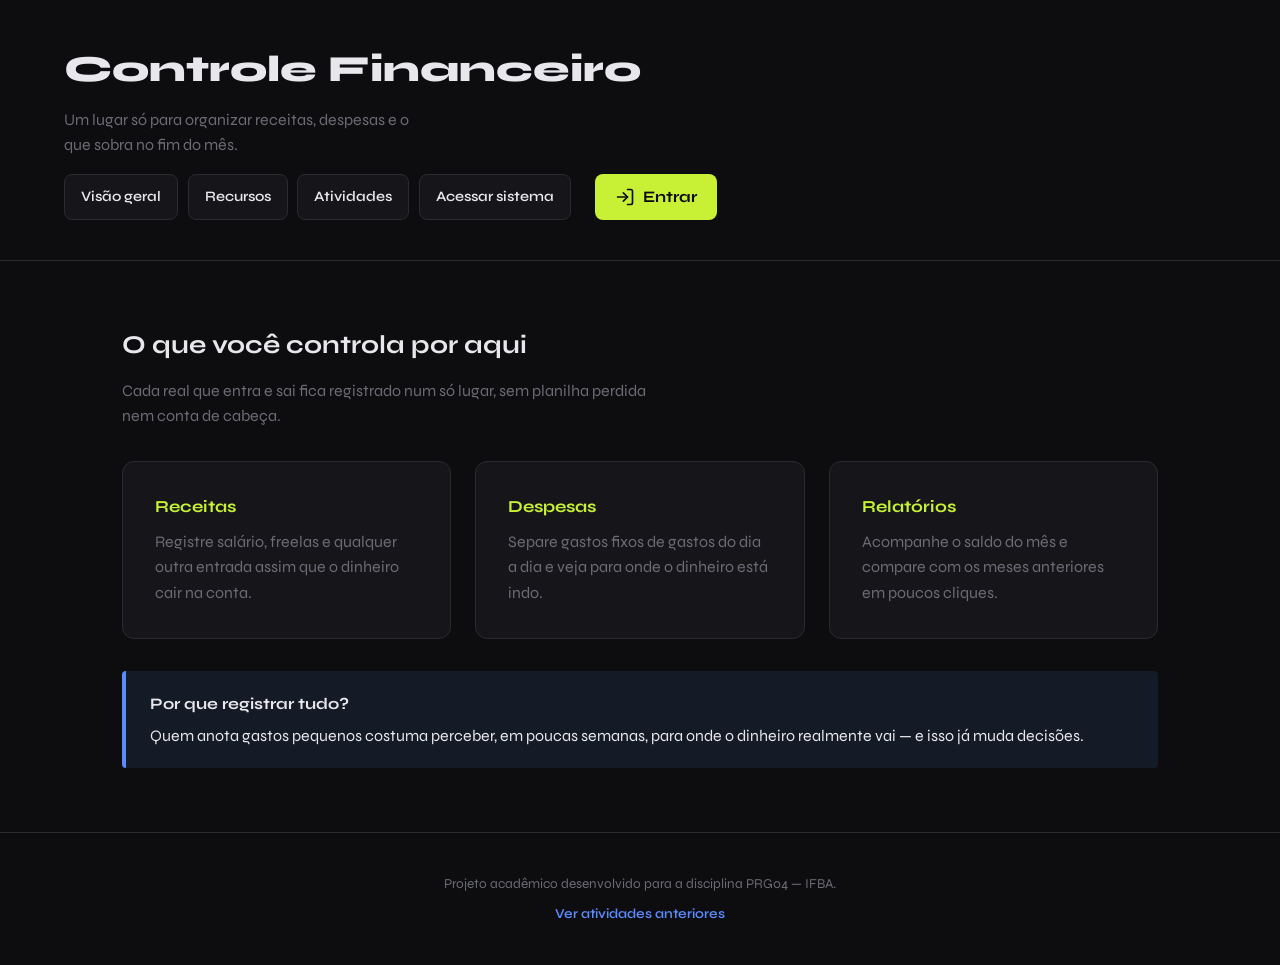
<file: Atividades PRGP04/index.html>
<!DOCTYPE html>
<html lang="pt-BR">
<head>
    <meta charset="UTF-8">
    <meta name="viewport" content="width=device-width, initial-scale=1.0">
    <link rel="icon" href="assets/icons/favicon.ico" type="image/x-icon">
    <title>Controle Financeiro - PRG04</title>
    <link rel="stylesheet" href="assets/css/global.css">
    <link rel="stylesheet" href="assets/css/index.css">
</head>
<body>
    <header class="home-header">
        <input type="checkbox" id="menu-toggle" class="menu-toggle">

        <div class="home-header-top">
            <div class="home-brand">
                <h1>Controle Financeiro</h1>
                <p>Um lugar só para organizar receitas, despesas e o que sobra no fim do mês.</p>
            </div>

            <label for="menu-toggle" class="menu-toggle-label" aria-label="Abrir menu">
                <span></span>
                <span></span>
                <span></span>
            </label>
        </div>

        <div class="home-header-nav">
            <nav id="menu">
                <ul>
                    <li><a href="#visao-geral">Visão geral</a></li>
                    <li><a href="#recursos">Recursos</a></li>
                    <li><a href="index-old.html">Atividades</a></li>
                    <li><a href="login.html">Acessar sistema</a></li>
                </ul>
            </nav>

            <a href="login.html" class="btn-primary">
                <svg xmlns="http://www.w3.org/2000/svg" width="20" height="20" viewBox="0 0 24 24" fill="none" stroke="currentColor" stroke-width="2" stroke-linecap="round" stroke-linejoin="round"><path d="M15 3h4a2 2 0 0 1 2 2v14a2 2 0 0 1-2 2h-4"/><polyline points="10 17 15 12 10 7"/><line x1="15" y1="12" x2="3" y2="12"/></svg>
                Entrar
            </a>
        </div>
    </header>

    <main>
        <section id="visao-geral" class="home-section">
            <h2>O que você controla por aqui</h2>
            <p>Cada real que entra e sai fica registrado num só lugar, sem planilha perdida nem conta de cabeça.</p>

            <div class="cards-grid" id="recursos">
                <article class="card">
                    <h3>Receitas</h3>
                    <p>Registre salário, freelas e qualquer outra entrada assim que o dinheiro cair na conta.</p>
                </article>
                <article class="card">
                    <h3>Despesas</h3>
                    <p>Separe gastos fixos de gastos do dia a dia e veja para onde o dinheiro está indo.</p>
                </article>
                <article class="card">
                    <h3>Relatórios</h3>
                    <p>Acompanhe o saldo do mês e compare com os meses anteriores em poucos cliques.</p>
                </article>
            </div>
        </section>

        <aside class="home-tip">
            <h3>Por que registrar tudo?</h3>
            <p>Quem anota gastos pequenos costuma perceber, em poucas semanas, para onde o dinheiro realmente vai — e isso já muda decisões.</p>
        </aside>
    </main>

    <footer class="home-footer">
        <p>Projeto acadêmico desenvolvido para a disciplina PRG04 — IFBA.</p>
        <a href="index-old.html">Ver atividades anteriores</a>
    </footer>
</body>
</html>
</file>
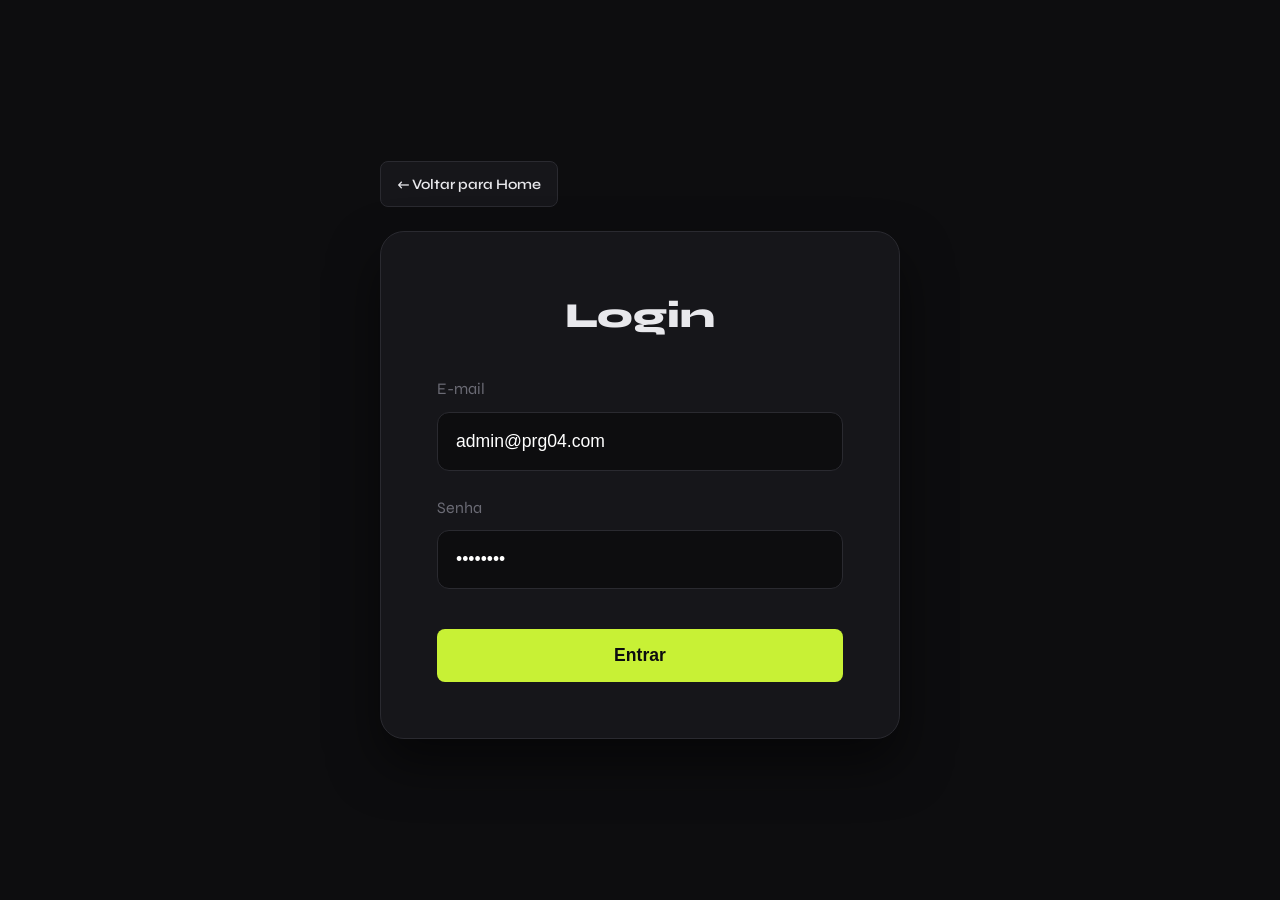
<file: Atividades PRGP04/admin.html>
<!DOCTYPE html>
<html lang="pt-BR">
<head>
    <meta charset="UTF-8">
    <meta name="viewport" content="width=device-width, initial-scale=1.0">
    <title>Admin - PRG04</title>
    <link rel="stylesheet" href="assets/css/global.css">
    <link rel="stylesheet" href="assets/css/admin.css">
</head>
<body>
    <div class="admin-layout">
        <header class="admin-header">
            <h2>Gestão de Usuários</h2>
            <nav id="menu">
                <ul>
                    <li><a href="index.html">Início</a></li>
                </ul>
            </nav>
            <button onclick="handleLogout()" class="btn-delete">Sair</button>
        </header>
        <div class="table-responsive">
            <table class="user-table">
                <thead>
                    <tr><th>ID</th><th>Nome</th><th>E-mail</th><th>Ações</th></tr>
                </thead>
                <tbody>
                    <tr><td>1</td><td>Paulo Everton</td><td>paulo@ifba.edu.br</td><td><button class="btn-edit">Editar</button><button class="btn-delete">Excluir</button></td></tr>
                    <tr><td>2</td><td>Laíse Silva</td><td>laise@exemplo.com</td><td><button class="btn-edit">Editar</button><button class="btn-delete">Excluir</button></td></tr>
                    <tr><td>3</td><td>Nina Gata</td><td>nina@cats.com</td><td><button class="btn-edit">Editar</button><button class="btn-delete">Excluir</button></td></tr>
                    <tr><td>4</td><td>Gatito Mutley</td><td>mutley@cats.com</td><td><button class="btn-edit">Editar</button><button class="btn-delete">Excluir</button></td></tr>
                    <tr><td>5</td><td>Chamex Peixe</td><td>chamex@aqua.com</td><td><button class="btn-edit">Editar</button><button class="btn-delete">Excluir</button></td></tr>
                </tbody>
            </table>
        </div>
    </div>
    <script src="assets/js/admin.js"></script>
</body>
</html>
</file>
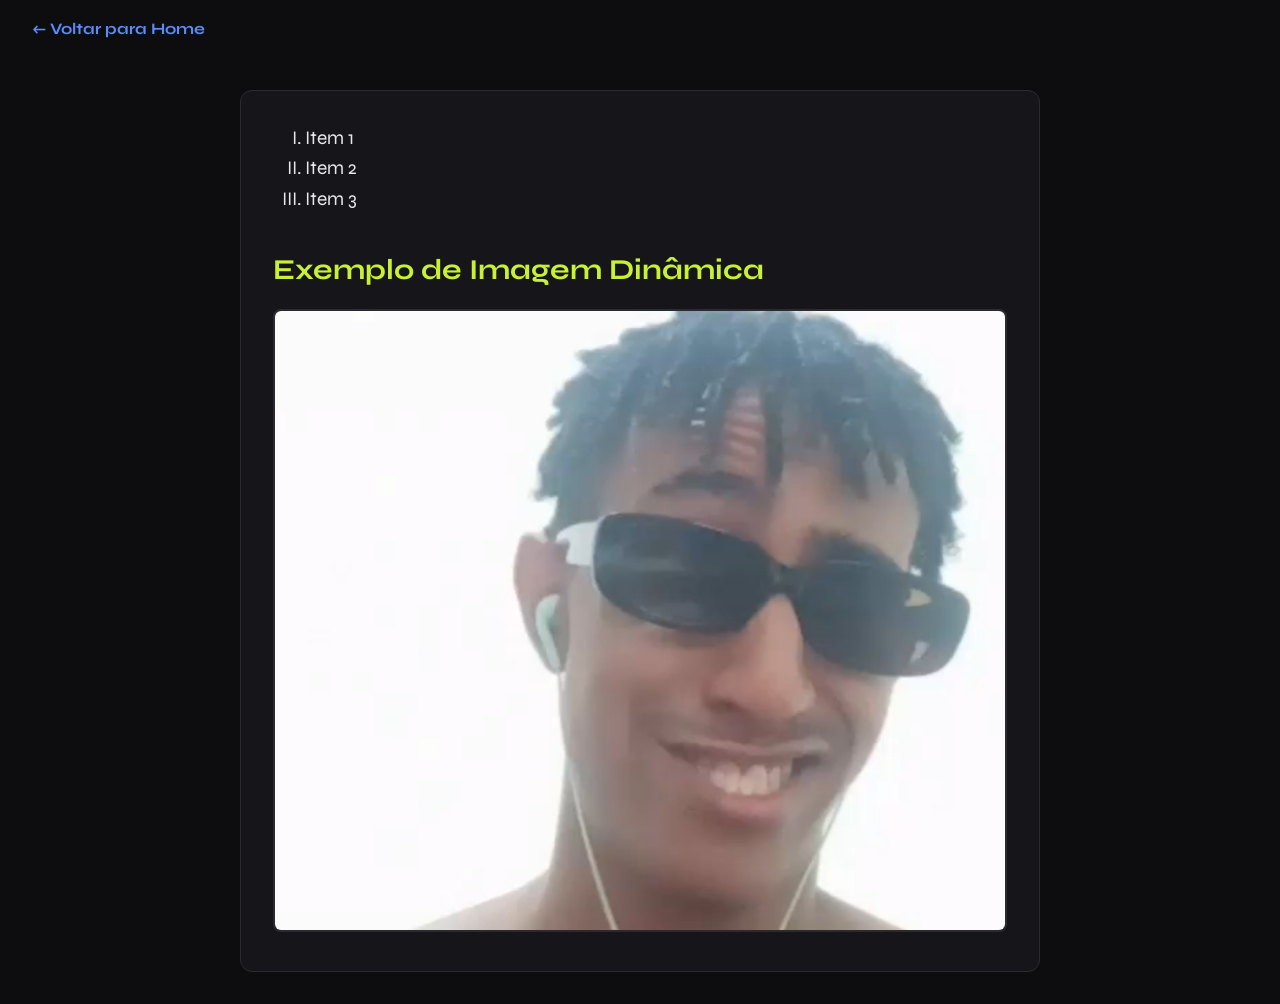
<file: Atividades PRGP04/atividade-3.html>
<!DOCTYPE html>
<html lang="pt-BR">
<head>
    <meta charset="UTF-8">
    <meta name="viewport" content="width=device-width, initial-scale=1.0">
    <link rel="icon" href="assets/icons/favicon.ico" type="image/x-icon">
    <title>Atividade 03</title>
    <link rel="stylesheet" href="assets/css/global.css">
    <link rel="stylesheet" href="assets/css/atividade-3.css">
</head>
<body>
    <header class="atv-header">
        <a href="index-old.html" class="btn-voltar">← Voltar para Home</a>
    </header>
    <main class="atv-container">
        <section>
            <ol type="I" class="lista-romana">
                <li>Item 1</li>
                <li>Item 2</li>
                <li>Item 3</li>
            </ol>
        </section>

        <section>
            <header>
                <h2>Exemplo de Imagem Dinâmica</h2>
            </header>
            <figure>
                <picture>
                    <source media="(min-width: 1025px)" srcset="assets/images/foto-g.png" type="image/png">
                    <img src="assets/images/foto-m.png" alt="A imagem flexível funciona" class="img-dinamica">
                </picture>
            </figure>
        </section>
    </main>
</body>
</html>
</file>
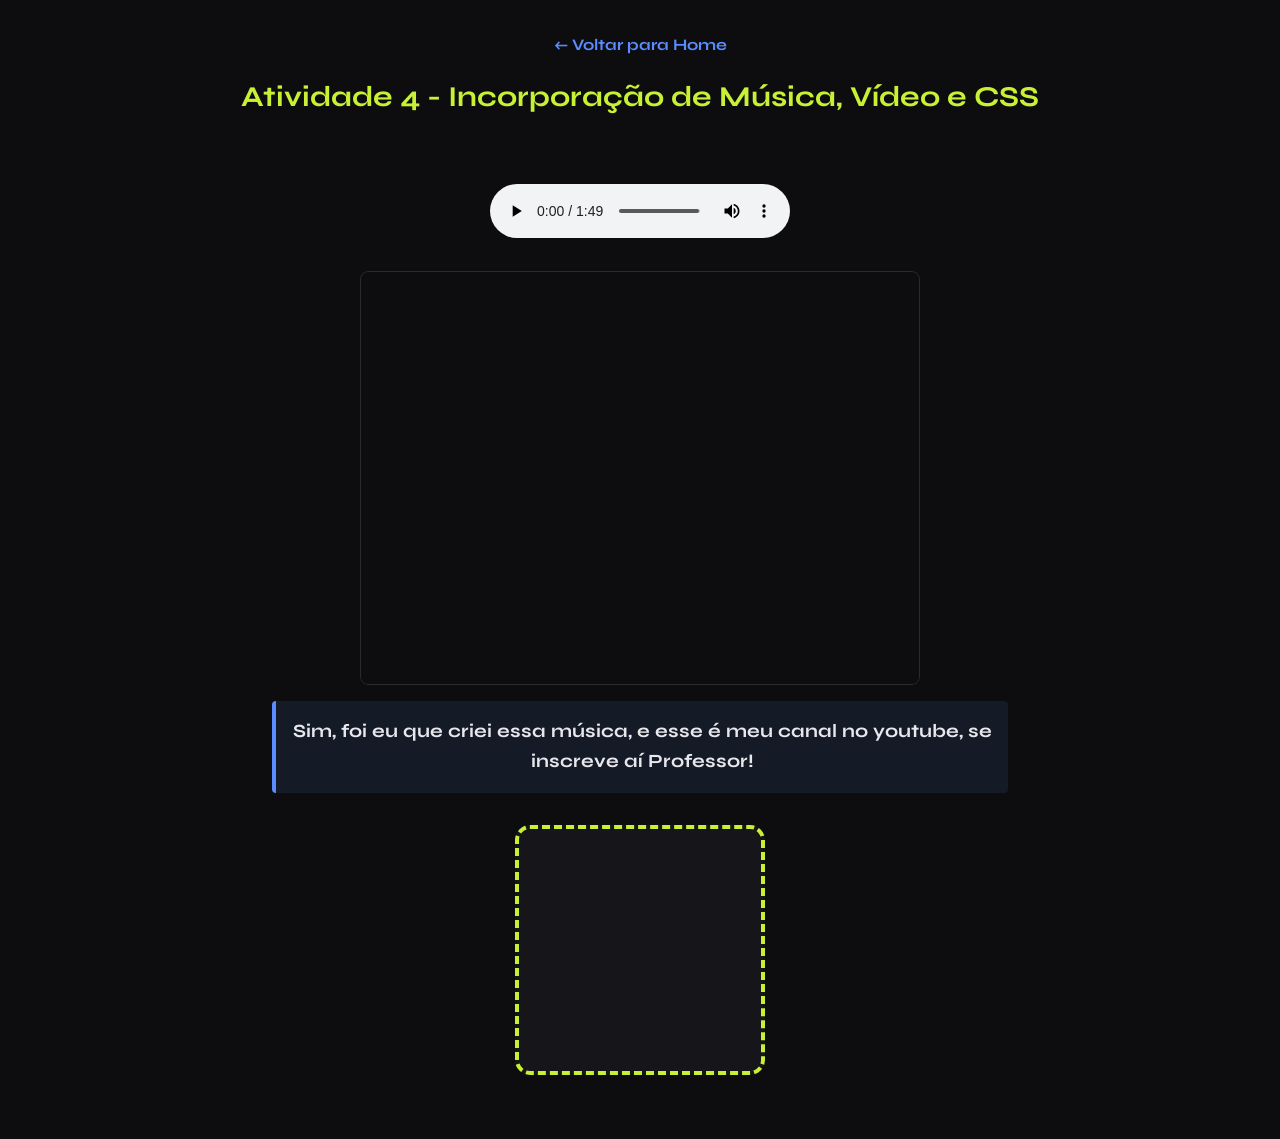
<file: Atividades PRGP04/atividade-4.html>
<!DOCTYPE html>
<html lang="pt-BR">
<head>
    <meta charset="UTF-8">
    <meta name="viewport" content="width=device-width, initial-scale=1.0">
    <link rel="icon" href="assets/icons/favicon.ico" type="image/x-icon">
    <title>Atividade 04 - PRG04</title>
    <link rel="stylesheet" href="assets/css/global.css">
    <link rel="stylesheet" href="assets/css/atividade-4.css">
</head>
<body>
    <header class="atv-header">
        <a href="index-old.html" class="btn-voltar">← Voltar para Home</a>
        <h2>Atividade 4 - Incorporação de Música, Vídeo e CSS</h2>
    </header>
    
    <main class="atv-container">
        <section>
            <audio controls autoplay loop>
                <source src="assets/songs/KRUSH GIRL.mp3" type="audio/mp3">
                Seu navegador não suporta o elemento de áudio.
            </audio>
        </section>

        <br>

        <section class="media-section">
            <div class="video-wrapper">
                <iframe src="https://www.youtube.com/embed/qtz34baapmc?si=vUK_EgjoHXj_7Uyw" title="YouTube video player" frameborder="0" allow="accelerometer; autoplay; clipboard-write; encrypted-media; gyroscope; picture-in-picture; web-share" referrerpolicy="strict-origin-when-cross-origin" allowfullscreen class="video-player"></iframe>
            </div>

            <aside class="msg-prof">
                <h3>Sim, foi eu que criei essa música, e esse é meu canal no youtube, se inscreve aí Professor!</h3>
            </aside>
        </section>

        <section class="media-section">
            <div class="divatt4"></div>
        </section>
    </main>
</body>
</html>
</file>
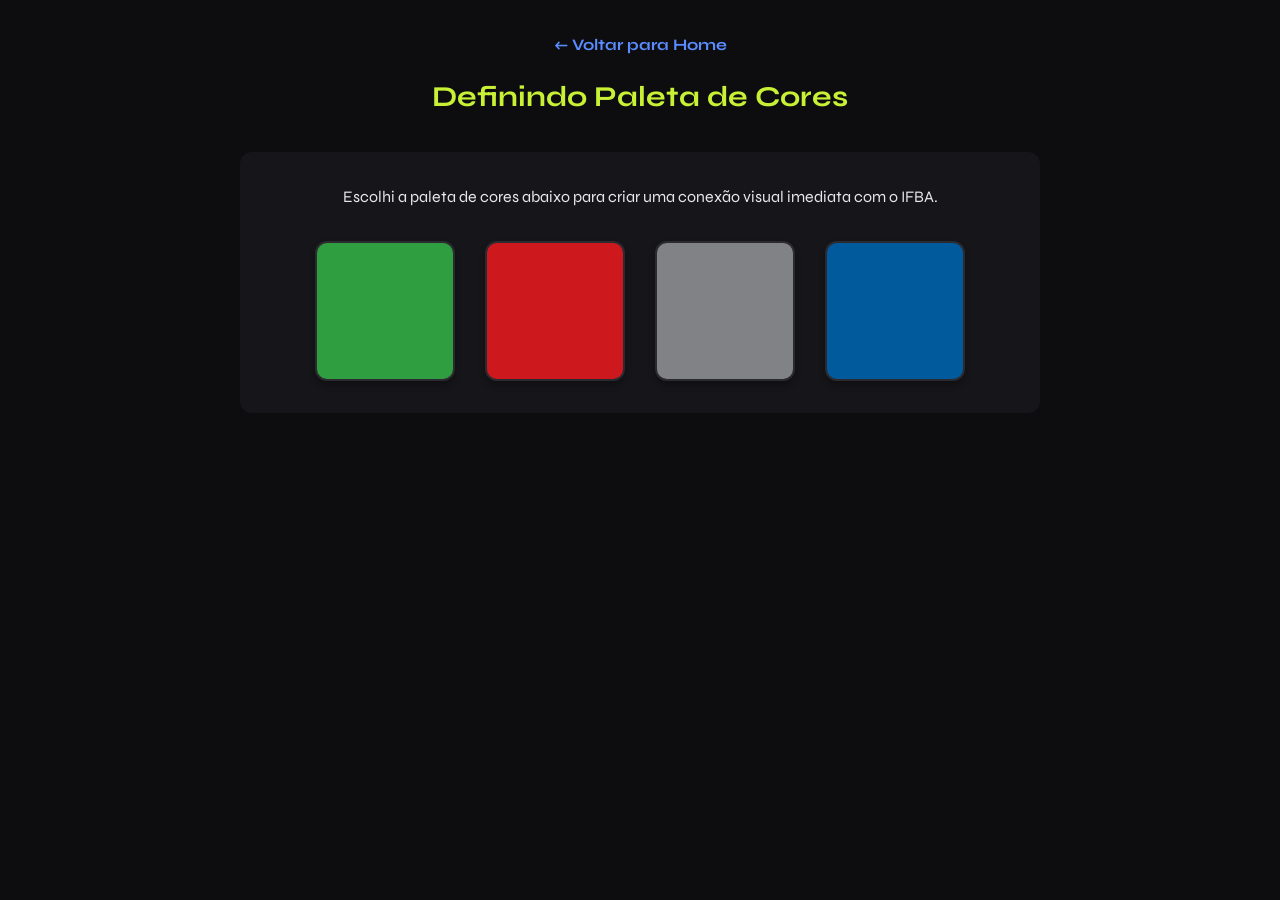
<file: Atividades PRGP04/atividade-5.html>
<!DOCTYPE html>
<html lang="pt-BR">
<head>
    <meta charset="UTF-8">
    <meta name="viewport" content="width=device-width, initial-scale=1.0">
    <link rel="icon" href="assets/icons/favicon.ico" type="image/x-icon">
    <title>Atividade 05</title>
    <link rel="stylesheet" href="assets/css/global.css">
    <link rel="stylesheet" href="assets/css/atividade-5.css">
</head>
<body>
    <header class="atv-header">
        <a href="index-old.html" class="btn-voltar">← Voltar para Home</a>
        <h2>Definindo Paleta de Cores</h2>
    </header>

    <main class="atv-container">
        <section>
            <p>Escolhi a paleta de cores abaixo para criar uma conexão visual imediata com o IFBA.</p>
            
            <div class="cores">
                <div class="verde" title="Verde"></div>
                <div class="vermelho" title="Vermelho"></div>
                <div class="cinza" title="Cinza"></div>
                <div class="azul" title="Azul"></div>
            </div>
        </section>
    </main>
</body>
</html>
</file>
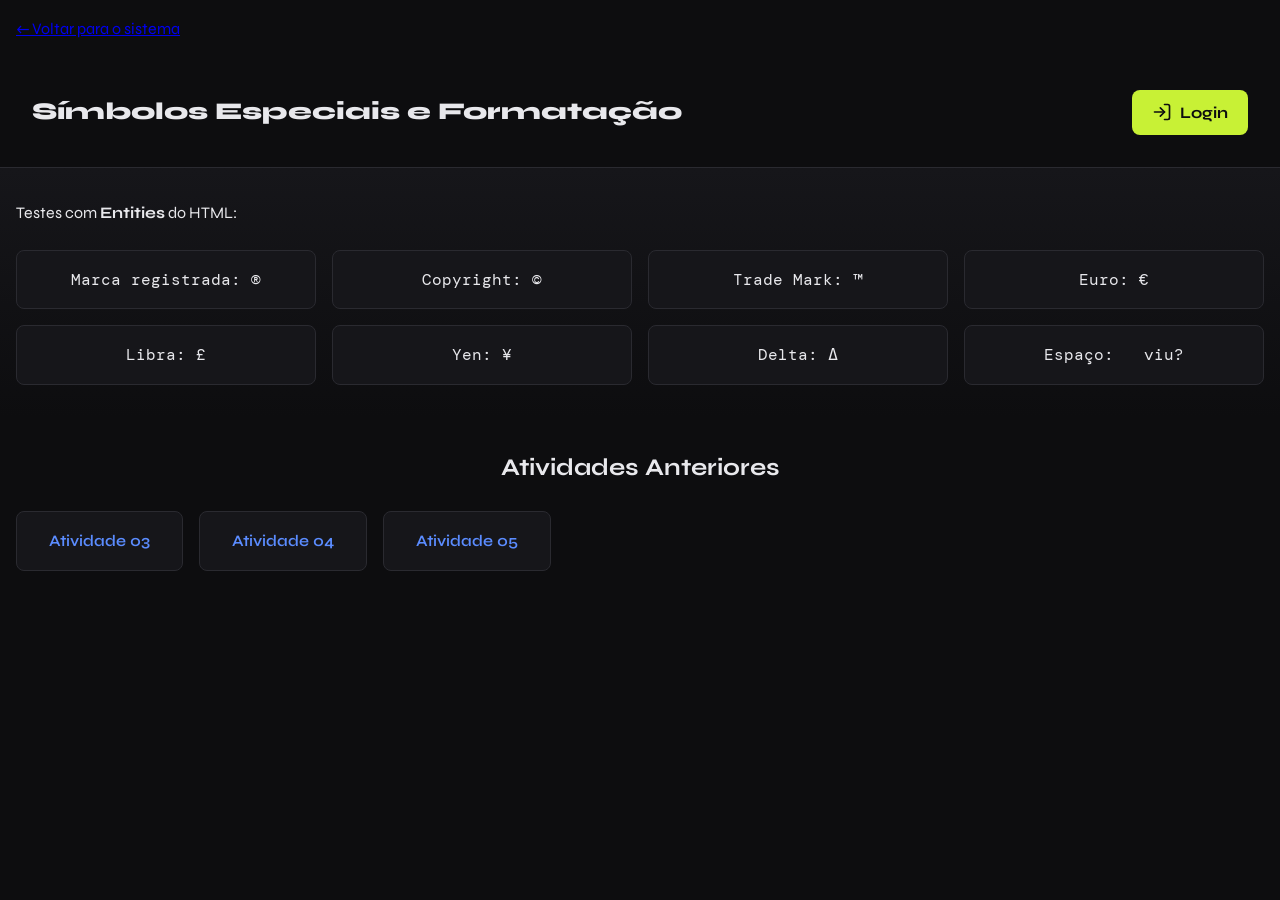
<file: Atividades PRGP04/index-old.html>
<!DOCTYPE html>
<html lang="pt-BR">
<head>
    <meta charset="UTF-8">
    <meta name="viewport" content="width=device-width, initial-scale=1.0">
    <link rel="icon" href="assets/icons/favicon.ico" type="image/x-icon">
    <title>PRG04 - Atividades</title>
    <link rel="stylesheet" href="assets/css/global.css">
    <link rel="stylesheet" href="assets/css/index-old.css">
</head>
<body>
    <a href="index.html" class="btn-voltar" style="display:inline-block;margin:1rem;">← Voltar para o sistema</a>
    <header>
        <h1>Símbolos Especiais e Formatação</h1>
        <a href="login.html" class="btn-primary">
            <svg xmlns="http://www.w3.org/2000/svg" width="20" height="20" viewBox="0 0 24 24" fill="none" stroke="currentColor" stroke-width="2" stroke-linecap="round" stroke-linejoin="round"><path d="M15 3h4a2 2 0 0 1 2 2v14a2 2 0 0 1-2 2h-4"/><polyline points="10 17 15 12 10 7"/><line x1="15" y1="12" x2="3" y2="12"/></svg>
            Login
        </a>
    </header>

    <main>
        <section class="section-entities">
            <p>Testes com <strong>Entities</strong> do HTML:</p>
            <div class="entities-grid">
                <span>Marca registrada: &reg;</span>
                <span>Copyright: &copy;</span>
                <span>Trade Mark: &trade;</span>
                <span>Euro: &euro;</span>
                <span>Libra: &pound;</span>
                <span>Yen: &yen;</span>
                <span>Delta: &Delta;</span>
                <span>Espaço:&nbsp;&nbsp;&nbsp;viu?</span>
            </div>
        </section>

        <nav class="nav-links">
            <h2>Atividades Anteriores</h2>
            <div class="links-container">
                <a href="atividade-3.html" target="_blank">Atividade 03</a>
                <a href="atividade-4.html" target="_blank">Atividade 04</a>
                <a href="atividade-5.html" target="_blank">Atividade 05</a>
            </div>
        </nav>
    </main>
</body>
</html>
</file>
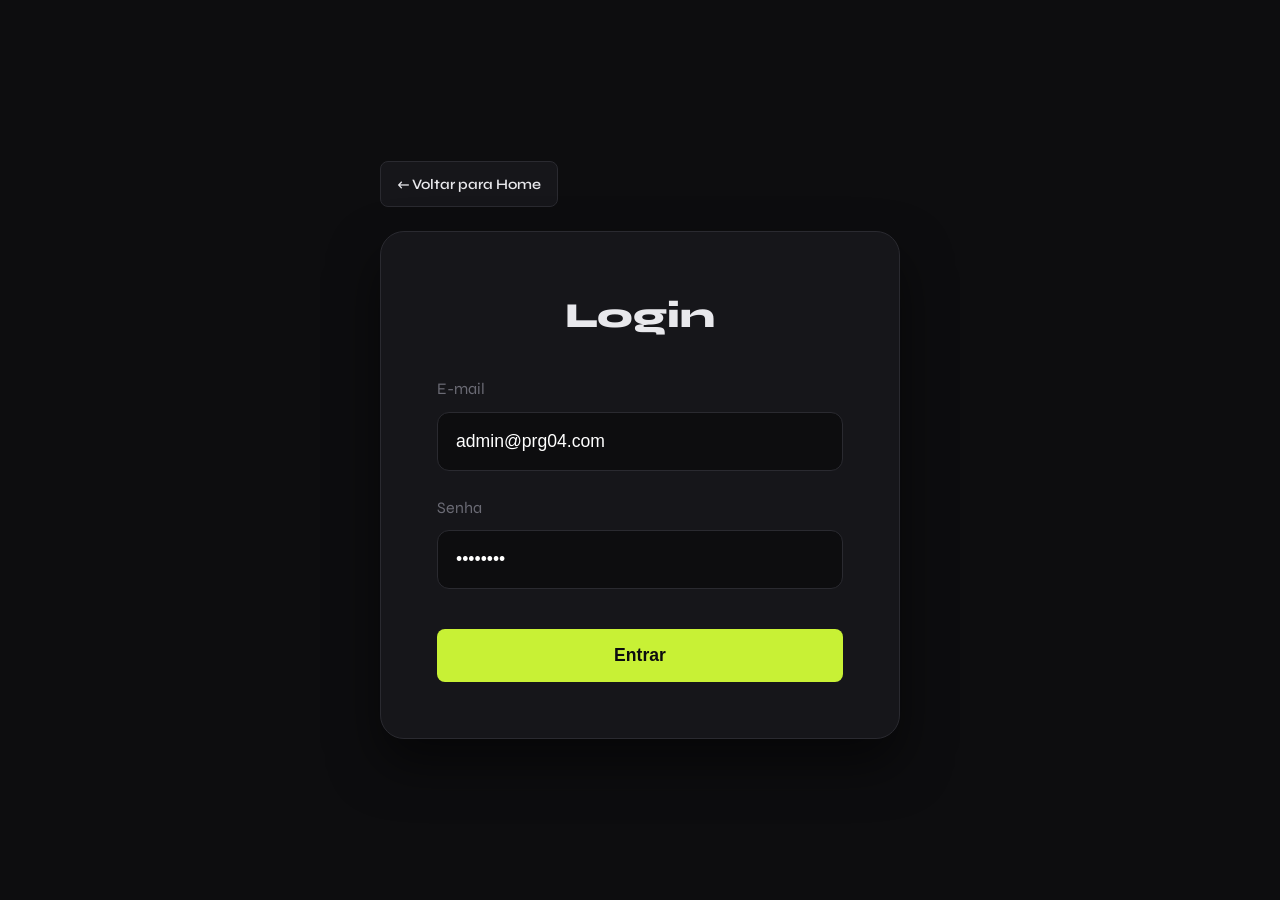
<file: Atividades PRGP04/login.html>
<!DOCTYPE html>
<html lang="pt-BR">
<head>
    <meta charset="UTF-8">
    <meta name="viewport" content="width=device-width, initial-scale=1.0">
    <title>Login - PRG04</title>
    <link rel="stylesheet" href="assets/css/global.css">
    <link rel="stylesheet" href="assets/css/login.css">
</head>
<body class="login-screen">
    <header class="login-top">
        <nav id="menu">
            <ul>
                <li><a href="index.html">← Voltar para Home</a></li>
            </ul>
        </nav>
    </header>

    <div class="login-card">
        <h2>Login</h2>
        <form id="loginForm">
            <div class="form-group">
                <label>E-mail</label>
                <input type="email" id="email" value="admin@prg04.com" required>
                <span id="emailError" class="error-msg">E-mail inválido</span>
            </div>
            <div class="form-group">
                <label>Senha</label>
                <input type="password" id="password" value="admin123" required>
                <span id="passError" class="error-msg">Mínimo 6 caracteres</span>
            </div>
            <button type="submit" class="btn-primary" style="width: 100%; justify-content: center;">Entrar</button>
        </form>
    </div>
    <script src="assets/js/login.js"></script>
</body>
</html>
</file>
<file: Atividades PRGP04/assets/css/global.css>
@import url('https://fonts.googleapis.com/css2?family=Syne:wght@400;600;700;800&family=DM+Mono:wght@400;500&display=swap');

:root {
    --bg: #0d0d0f;
    --surface: #16161a;
    --border: #2a2a30;
    --accent: #c8f135;
    --accent-dim: #5b8cff;
    --text: #e8e8ec;
    --muted: #6b6b75;
    --error: #ff5c5c;
}

* {
    box-sizing: border-box;
    margin: 0;
    padding: 0;
}

body {
    font-family: 'Syne', sans-serif;
    background-color: var(--bg);
    color: var(--text);
    line-height: 1.6;
}

.btn-primary {
    display: inline-flex;
    align-items: center;
    gap: 8px;
    background-color: var(--accent);
    color: var(--bg);
    padding: 10px 20px;
    border-radius: 8px;
    text-decoration: none;
    font-weight: 700;
    transition: transform 0.2s, opacity 0.2s;
    border: none;
    cursor: pointer;
}

.btn-primary:hover {
    transform: translateY(-2px);
    opacity: 0.9;
}

#menu {
    width: 100%;
}

#menu ul {
    list-style: none;
    display: flex;
    flex-direction: column;
    gap: 0.6rem;
}

#menu li {
    background-color: var(--surface);
    border: 1px solid var(--border);
    border-radius: 8px;
    transition: background-color 0.3s ease, transform 0.2s ease;
}

#menu li:hover {
    background-color: var(--border);
    transform: translateY(-2px);
}

#menu a {
    display: block;
    padding: 0.65rem 1rem;
    color: var(--text);
    text-decoration: none;
    font-weight: 600;
    font-size: 0.9rem;
    transition: color 0.3s ease;
}

#menu a:hover {
    color: var(--accent);
    text-decoration: underline;
}

@media (min-width: 601px) {
    #menu ul {
        flex-direction: row;
    }
}
</file>
<file: Atividades PRGP04/assets/css/index.css>
.home-header {
    padding: 1.5rem;
    border-bottom: 1px solid var(--border);
    display: flex;
    flex-direction: column;
    gap: 1rem;
}

.home-header-top {
    display: flex;
    justify-content: space-between;
    align-items: center;
    gap: 1rem;
}

.home-brand h1 {
    font-weight: 800;
    font-size: 1.6rem;
    margin-bottom: 0.5rem;
}

.home-brand p {
    color: var(--muted);
    max-width: 40ch;
}

.menu-toggle {
    position: absolute;
    opacity: 0;
    pointer-events: none;
}

.menu-toggle-label {
    display: flex;
    flex-direction: column;
    justify-content: space-between;
    width: 26px;
    height: 18px;
    cursor: pointer;
    flex-shrink: 0;
}

.menu-toggle-label span {
    display: block;
    height: 3px;
    width: 100%;
    background-color: var(--text);
    border-radius: 2px;
    transition: background-color 0.2s ease;
}

.menu-toggle:checked ~ .home-header-top .menu-toggle-label span {
    background-color: var(--accent);
}

.home-header-nav {
    display: flex;
    flex-direction: column;
    gap: 1rem;
    max-height: 0;
    overflow: hidden;
    transition: max-height 0.3s ease;
}

.menu-toggle:checked ~ .home-header-nav {
    max-height: 400px;
}

main {
    display: block;
    padding: 2.5rem 1.5rem;
    max-width: 1100px;
    margin: 0 auto;
}

.home-section h2 {
    font-size: 1.3rem;
    margin-bottom: 0.75rem;
}

.home-section > p {
    color: var(--muted);
    max-width: 60ch;
    margin-bottom: 2rem;
}

.cards-grid {
    display: flex;
    flex-direction: column;
    gap: 1rem;
}

.card {
    background: var(--surface);
    border: 1px solid var(--border);
    border-radius: 12px;
    padding: 1.5rem;
}

.card h3 {
    color: var(--accent);
    margin-bottom: 0.5rem;
    font-size: 1.05rem;
}

.card p {
    color: var(--muted);
}

.home-tip {
    margin-top: 2rem;
    padding: 1.25rem 1.5rem;
    background: rgba(91, 140, 255, 0.1);
    border-left: 4px solid var(--accent-dim);
    border-radius: 4px;
}

.home-tip h3 {
    font-size: 1rem;
    margin-bottom: 0.4rem;
}

.home-tip p {
    color: var(--text);
}

.home-footer {
    padding: 2rem 1.5rem;
    border-top: 1px solid var(--border);
    text-align: center;
    color: var(--muted);
    font-size: 0.85rem;
}

.home-footer a {
    display: inline-block;
    margin-top: 0.5rem;
    color: var(--accent-dim);
    text-decoration: none;
    font-weight: 600;
}

.home-footer a:hover {
    text-decoration: underline;
}

@media (min-width: 601px) {
    .home-header {
        flex-direction: row;
        flex-wrap: wrap;
        justify-content: space-between;
        align-items: center;
        padding: 2rem;
    }

    .home-header-top {
        flex: 0 0 auto;
    }

    .home-brand h1 {
        font-size: 1.9rem;
    }

    .menu-toggle-label {
        display: none;
    }

    .home-header-nav {
        flex-direction: row;
        align-items: center;
        gap: 1.5rem;
        max-height: none;
        overflow: visible;
    }

    #menu {
        width: auto;
    }

    main {
        padding: 3rem 2rem;
    }

    .cards-grid {
        flex-direction: row;
    }

    .card {
        flex: 1;
    }
}

@media (min-width: 1025px) {
    .home-header {
        padding: 2.5rem 4rem;
    }

    .home-brand h1 {
        font-size: 2.3rem;
    }

    main {
        padding: 4rem 2rem;
    }

    .home-section h2 {
        font-size: 1.6rem;
    }

    .cards-grid {
        gap: 1.5rem;
    }

    .card {
        padding: 2rem;
    }

    .home-footer {
        padding: 2.5rem 4rem;
    }
}
</file>
<file: Atividades PRGP04/assets/css/admin.css>
.admin-layout {
    max-width: 1000px;
    margin: 2rem auto;
    padding: 0 1rem;
}

.admin-header {
    display: flex;
    flex-direction: column;
    align-items: stretch;
    gap: 1rem;
    margin-bottom: 2rem;
    text-align: center;
}

.table-responsive {
    width: 100%;
    overflow-x: auto;
}

.user-table {
    width: 100%;
    min-width: 480px;
    border-collapse: collapse;
    background: var(--surface);
    border-radius: 12px;
    overflow: hidden;
}

.user-table th {
    background: var(--border);
    padding: 0.75rem;
    text-align: left;
    color: var(--muted);
    font-size: 0.8rem;
    text-transform: uppercase;
}

.user-table td {
    padding: 0.75rem;
    border-bottom: 1px solid var(--border);
}

.btn-edit {
    color: var(--accent-dim);
    background: none;
    border: none;
    cursor: pointer;
    margin-right: 15px;
    font-weight: 600;
}

.btn-delete {
    color: var(--error);
    background: none;
    border: none;
    cursor: pointer;
    font-weight: 600;
}

@media (min-width: 601px) {
    .admin-layout {
        margin: 3rem auto;
        padding: 0 2rem;
    }

    .admin-header {
        flex-direction: row;
        justify-content: space-between;
        align-items: center;
        text-align: left;
        margin-bottom: 3rem;
    }

    .user-table th,
    .user-table td {
        padding: 1rem;
    }
}

@media (min-width: 1025px) {
    .admin-layout {
        margin: 4rem auto;
    }

    .user-table th {
        font-size: 0.9rem;
    }
}
</file>
<file: Atividades PRGP04/assets/css/atividade-3.css>
.atv-header {
    padding: 1rem;
}

.btn-voltar {
    color: var(--accent-dim);
    text-decoration: none;
    font-weight: bold;
}

.atv-container {
    max-width: 800px;
    margin: 1rem auto;
    padding: 1rem;
    background: var(--surface);
    border-radius: 12px;
    border: 1px solid var(--border);
}

.lista-romana {
    margin-left: 1.5rem;
    margin-bottom: 2rem;
    font-size: 1rem;
    color: var(--text);
}

h2 {
    color: var(--accent);
    margin-bottom: 1rem;
    font-size: 1.3rem;
}

.img-dinamica {
    max-width: 100%;
    height: auto;
    border-radius: 8px;
    border: 2px solid var(--border);
}

@media (min-width: 601px) {
    .atv-header {
        padding: 1rem 2rem;
    }

    .atv-container {
        margin: 2rem auto;
        padding: 1.5rem;
    }

    .lista-romana {
        margin-left: 2rem;
        font-size: 1.2rem;
    }

    h2 {
        font-size: 1.5rem;
    }
}

@media (min-width: 1025px) {
    .atv-container {
        padding: 2rem;
    }

    h2 {
        font-size: 1.8rem;
    }
}
</file>
<file: Atividades PRGP04/assets/css/atividade-4.css>
.atv-header {
    padding: 1rem;
    text-align: center;
}

.atv-header h2 {
    color: var(--accent);
    margin-top: 1rem;
    font-size: 1.2rem;
}

.btn-voltar {
    color: var(--accent-dim);
    text-decoration: none;
    font-weight: bold;
}

.atv-container {
    max-width: 800px;
    margin: 0 auto;
    padding: 1rem;
    display: flex;
    flex-direction: column;
    align-items: center;
    text-align: center;
}

.audio-player {
    width: 100%;
    max-width: 400px;
    margin-bottom: 1rem;
}

.video-wrapper {
    position: relative;
    width: 100%;
    max-width: 560px;
    height: 0;
    padding-bottom: 56.25%;
    margin: 0 auto;
    overflow: hidden;
    border-radius: 8px;
}

.video-player {
    position: absolute;
    top: 0;
    left: 0;
    width: 100%;
    height: 100%;
    border-radius: 8px;
    border: 1px solid var(--border);
}

.msg-prof {
    background: rgba(91, 140, 255, 0.1);
    padding: 1rem;
    border-left: 4px solid var(--accent-dim);
    margin-top: 1rem;
    border-radius: 4px;
    color: var(--text);
}

.divatt4 {
    width: 150px;
    height: 150px;
    background-color: var(--surface);
    border: 4px dashed var(--accent);
    border-radius: 15px;
    margin: 2rem auto;
    animation: animacaoQuadrado 4s ease-in-out infinite;
}

@keyframes animacaoQuadrado {
    0% {
        transform: rotate(0deg) scale(1);
        border-color: var(--accent);
    }
    50% {
        transform: rotate(180deg) scale(1.1);
        border-color: var(--accent-dim);
    }
    100% {
        transform: rotate(360deg) scale(1);
        border-color: var(--accent);
    }
}

@media (min-width: 601px) {
    .atv-header {
        padding: 2rem;
    }

    .atv-header h2 {
        font-size: 1.5rem;
    }

    .atv-container {
        padding: 2rem;
    }

    .divatt4 {
        width: 200px;
        height: 200px;
    }
}

@media (min-width: 1025px) {
    .atv-header h2 {
        font-size: 1.8rem;
    }

    .divatt4 {
        width: 250px;
        height: 250px;
    }
}
</file>
<file: Atividades PRGP04/assets/css/atividade-5.css>
.atv-header {
    padding: 1rem;
    text-align: center;
}

.atv-header h2 {
    color: var(--accent);
    margin-top: 1rem;
    font-size: 1.2rem;
}

.btn-voltar {
    color: var(--accent-dim);
    text-decoration: none;
    font-weight: bold;
}

.atv-container {
    max-width: 800px;
    margin: 0 auto;
    padding: 1rem;
    background: var(--surface);
    border-radius: 12px;
    text-align: center;
}

.cores {
    display: flex;
    justify-content: center;
    gap: 12px;
    margin-top: 2rem;
    flex-wrap: wrap;
}

.cores div {
    width: 90px;
    height: 90px;
    border-radius: 12px;
    border: 2px solid var(--border);
    box-shadow: 0 4px 6px rgba(0,0,0,0.3);
    transition: transform 0.2s;
}

.cores div:hover {
    transform: scale(1.05);
}

.verde { background-color: #2F9E41; }
.vermelho { background-color: #CD191E; }
.cinza { background-color: #808285; }
.azul { background-color: #005A9C; }

@media (min-width: 601px) {
    .atv-header {
        padding: 2rem;
    }

    .atv-header h2 {
        font-size: 1.5rem;
    }

    .atv-container {
        padding: 2rem;
    }

    .cores {
        gap: 20px;
    }

    .cores div {
        width: 120px;
        height: 120px;
    }
}

@media (min-width: 1025px) {
    .atv-header h2 {
        font-size: 1.8rem;
    }

    .cores {
        gap: 30px;
    }

    .cores div {
        width: 140px;
        height: 140px;
    }
}
</file>
<file: Atividades PRGP04/assets/css/index-old.css>
header {
    padding: 1.5rem 1rem;
    border-bottom: 1px solid var(--border);
    display: flex;
    flex-direction: column;
    justify-content: center;
    align-items: center;
    gap: 1.5rem;
    text-align: center;
}

h1 {
    font-weight: 800;
    font-size: 1.2rem;
}

.section-entities {
    padding: 2rem 1rem;
    background: linear-gradient(to bottom, var(--surface), var(--bg));
}

.entities-grid {
    display: flex;
    flex-direction: column;
    gap: 1rem;
    margin-top: 1.5rem;
}

.entities-grid span {
    background: var(--surface);
    border: 1px solid var(--border);
    padding: 1rem;
    border-radius: 8px;
    text-align: center;
    font-family: 'DM Mono', monospace;
    width: 100%;
}

.nav-links {
    padding: 2rem 1rem;
}

.nav-links h2 {
    margin-bottom: 1.5rem;
    text-align: center;
}

.links-container {
    display: flex;
    flex-direction: column;
    gap: 1rem;
}

.links-container a {
    background: var(--surface);
    border: 1px solid var(--border);
    color: var(--accent-dim);
    padding: 1rem;
    border-radius: 8px;
    text-decoration: none;
    font-weight: 600;
    text-align: center;
    transition: 0.2s;
}

@media (min-width: 601px) {
    header {
        flex-direction: row;
        justify-content: space-between;
        padding: 2rem;
        text-align: left;
    }

    h1 {
        font-size: 1.5rem;
    }

    .entities-grid {
        flex-direction: row;
        flex-wrap: wrap;
    }

    .entities-grid span {
        flex: 1 1 calc(50% - 1rem);
    }

    .links-container {
        flex-direction: row;
    }

    .links-container a {
        flex: 1;
    }
}

@media (min-width: 1025px) {
    .entities-grid span {
        flex: 1 1 calc(25% - 1.5rem);
    }

    .links-container {
        justify-content: flex-start;
    }

    .links-container a {
        flex: none;
        padding: 1rem 2rem;
    }
}
</file>
<file: Atividades PRGP04/assets/css/login.css>
body.login-screen {
    display: flex;
    flex-direction: column;
    align-items: center;
    justify-content: center;
    min-height: 100vh;
    padding: 1.5rem;
    gap: 1.5rem;
}

.login-top {
    width: 100%;
    max-width: 480px;
}

.login-top #menu ul {
    flex-direction: row;
}

.login-card {
    background: var(--surface);
    border: 1px solid var(--border);
    padding: 2rem;
    border-radius: 16px;
    width: 100%;
    max-width: 480px;
    box-shadow: 0 25px 50px rgba(0,0,0,0.5);
}

.login-card h2 {
    margin-bottom: 1.5rem;
    font-weight: 800;
    font-size: 1.8rem;
    text-align: center;
}

.form-group {
    margin-bottom: 1.5rem;
}

.form-group label {
    display: block;
    margin-bottom: 0.6rem;
    color: var(--muted);
    font-size: 1rem;
}

.form-group input {
    width: 100%;
    padding: 14px;
    background: var(--bg);
    border: 1px solid var(--border);
    border-radius: 12px;
    color: white;
    font-size: 1rem;
}

.form-group input:focus {
    border-color: var(--accent);
    outline: none;
}

.error-msg {
    color: var(--error);
    font-size: 0.85rem;
    margin-top: 8px;
    display: none;
}

.login-card .btn-primary {
    width: 100%;
    justify-content: center;
    padding: 14px;
    margin-top: 1rem;
    font-size: 1.05rem;
}

@media (min-width: 601px) {
    .login-card {
        padding: 3rem;
        border-radius: 24px;
    }

    .login-card h2 {
        margin-bottom: 2rem;
        font-size: 2rem;
    }

    .form-group input {
        padding: 16px;
        font-size: 1.05rem;
    }
}

@media (min-width: 1025px) {
    .login-top,
    .login-card {
        max-width: 520px;
    }

    .login-card {
        padding: 3.5rem;
    }

    .login-card h2 {
        font-size: 2.2rem;
    }

    .form-group input {
        padding: 18px;
        font-size: 1.1rem;
    }

    .login-card .btn-primary {
        padding: 16px;
        font-size: 1.1rem;
    }
}
</file>
